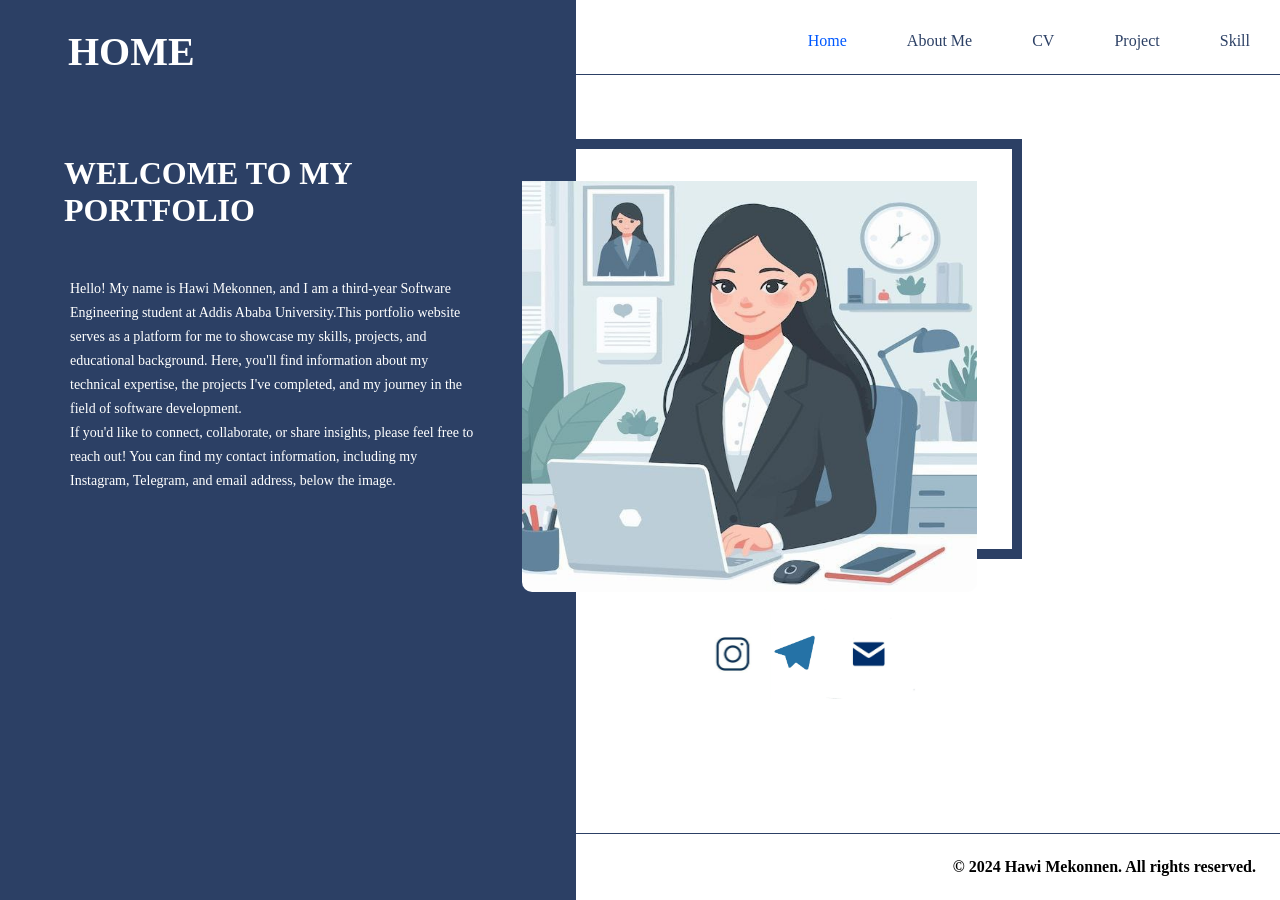
<file: index.html>
<!DOCTYPE html>
<html lang="en">
<head>
    <meta charset="UTF-8">
    <meta name="viewport" content="width=device-width, initial-scale=1.0">
    <title>Home Page</title>
    <link rel="stylesheet" href="src/css/index.css">
    <link rel="stylesheet" href="src/css/header-footer.css">
</head>
<body>

  <!-- Header section of the webpage containing the site title and navigation -->
  <header class="header">
    <h1 class="home">HOME</h1>
    <nav id="nav" class="nav-hidden">
      <ul class="sidebar">
        <li><a href="index.html" class="header-active">Home</a></li>
        <li><a href="src/html/about.html" class="header">About Me</a></li>
        <li><a href="src/html/cv.html" class="header">CV</a></li>
        <li><a href="src/html/project.html" class="header">Project</a></li>
        <li><a href="src/html/skill.html" class="header">Skill</a></li>
      </ul>

      <ul>
        <li class="hideOnMobile"><a href="index.html" class="header-active">Home</a></li>
        <li class="hideOnMobile"><a href="src/html/about.html" class="header">About Me</a></li>
        <li class="hideOnMobile"><a href="src/html/cv.html" class="header">CV</a></li>
        <li class="hideOnMobile"><a href="src/html/project.html" class="header">Project</a></li>
        <li class="hideOnMobile"><a href="src/html/skill.html" class="header">Skill</a></li>
        <li class="burger" onclick="showSidebar()"> &#9776;</li>
      </ul>
            
    </nav>
  </header>

  <!-- Main content area of the homepage -->
  <div class="article-image">
     <article>
        <h2 class="text-welcome">WELCOME TO MY PORTFOLIO</h2>
        <p class="article">
        Hello! My name is Hawi Mekonnen, and I am a third-year Software Engineering student at Addis Ababa University.This portfolio website serves as a platform for me to showcase my skills, projects, and educational background. Here, you'll find information about my  technical expertise, the projects I've completed, and my journey in the field of software development. <br>If you'd like to connect, collaborate, or share insights, please feel free to reach out! You can find my contact information, including my Instagram, Telegram, and email address, below the image.
        </p>
      </article>
      <aside>
        <div class="bordered-image">
          <img src="src/images/home-page.jpg" alt="image"><a href="https://www.instagram.com/"></a>
        </div>
        <div class="logo-container">
          <div class="logo-instagram">
            <a href="https://www.instagram.com/">
              <img src="src/images/instagram-icon.jpg" alt="instagram-icon">
            </a>
          </div>

          <div class="logo-telegram">
            <a href="https://web.telegram.org/">
              <img src="src/images/telegram-icon.jpg" alt="telegram-icon">
            </a>
          </div>

          <div class="logo-email">
            <a href="https://mail.google.com/">
              <img src="src/images/email-icon.jpg" alt="email-icon">
            </a>
          </div>
          
        </div>
      </aside>
  </div>

  <!-- Footer section with copyright information -->
  <footer>
    <p>&copy; 2024 Hawi Mekonnen. All rights reserved.</p>
  </footer>
  <!-- JavaScript file for burger menu functionality -->
  <script src="src/js/burger.js"></script>
</body>
</html>
</file>
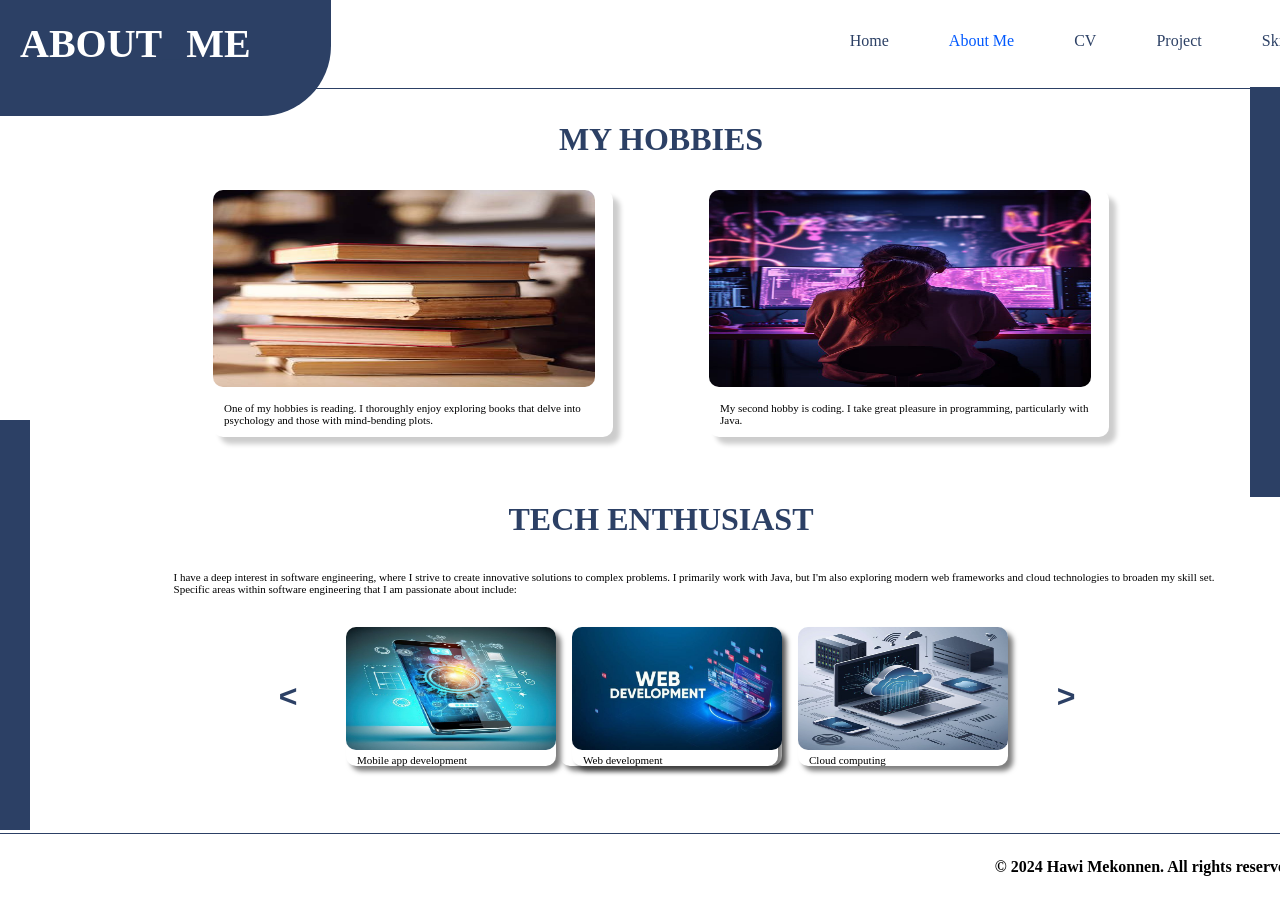
<file: src/html/about.html>
<!DOCTYPE html>
<html lang="en">
<head>
    <meta charset="UTF-8">
    <meta name="viewport" content="width=device-width, initial-scale=1.0">
    <title>About Me</title>
    <link rel="stylesheet" href="../css/about.css">
    <link rel="stylesheet" href="../css/header-footer.css">
</head>
<body>
  <!-- Header section of the webpage containing the title and navigation -->

  <header class="header">
    <h1 class="about">ABOUT<samp>_</samp>ME</h1>
    <nav id="nav" class="nav-hidden">
      <ul class="sidebar">
        <li><a href="/index.html" class="header">Home</a></li>
        <li><a href="./about.html" class="header-active">About Me</a></li>
        <li><a href="./cv.html" class="header">CV</a></li>
        <li><a href="./project.html" class="header">Project</a></li>
        <li><a href="./skill.html" class="header">Skill</a></li>
      </ul>

      <ul>
        <li class="hideOnMobile"><a href="/index.html" class="header">Home</a></li>
        <li class="hideOnMobile"><a href="./about.html" class="header-active">About Me</a></li>
        <li class="hideOnMobile"><a href="./cv.html" class="header">CV</a></li>
        <li class="hideOnMobile"><a href="./project.html" class="header">Project</a></li>
        <li class="hideOnMobile"><a href="./skill.html" class="header">Skill</a></li>
        <li class="burger" onclick="showSidebar()"> &#9776;</li>
      </ul>
            
    </nav>
  </header>

  <div class="middle">

    <div>
      <div class="right-rectangle"></div>
      
      <h2>MY HOBBIES</h2>
      <div class="hobbies">
        <div>
          <img src="../images/book.jpg" alt="Book picture">
          <p>
            One of my hobbies is reading.
            I thoroughly enjoy exploring books that delve
            into psychology and those with mind-bending plots.
          </p>
        </div>
        <div>
          <img src="../images/java-hobbie.jpg" alt="java code">
          <p>
            My second hobby is coding.
            I take great pleasure in programming,
            particularly with Java.
          </p>
        </div>
      </div>
   </div>

    <section>
      <h2>TECH ENTHUSIAST</h2>
      <p class="tech">I have a deep interest in software engineering,
        where I strive to create innovative solutions to complex problems.
        I primarily work with Java, but I'm also
        exploring modern web frameworks and cloud
        technologies to broaden my skill set.
        <br>Specific areas within software engineering that I am passionate about include:
      </p>
      <div class="tech">
        <button id="prev" onclick="PerviousButton()">&lt;</button>
        <div class="image-group">
            <div class="image-item pervious">
                <img src="../images/mobile-app.jpg" alt="Mobile app development">
                <p>Mobile app development</p>
            </div>
            <div class="image-item pervious">
                <img src="../images/web-dev.jpg" alt="Web development">
                <p>Web development</p>
            </div>
            <div class="image-item next">
                <img src="../images/cloud-computing.jpg" alt="Cloud computing">
                <p>Cloud computing</p>
            </div>
            <div class="image-item next">
                <img src="../images/system-arch.jpg" alt="Systems architecture">
                <p>Systems architecture</p>
            </div>
            <div class="image-item next">
                <img src="../images/DevOps.jpg" alt="DevOps practices">
                <p>DevOps practices</p>
            </div>
            <div class="image-item next">
                <img src="../images/AI.jpg" alt="Machine learning and AI">
                <p>Machine learning and AI</p>
            </div>   
        </div>
        <button id="next" onclick="NextButton()">&gt;</button>
        
     </div>
    </section>
    <div class="left-rectangle"></div>
  </div>

  <footer>
    <p>&copy; 2024 Hawi Mekonnen. All rights reserved.</p>
  </footer>
  <script src="../js/about.js"></script>
  <script src="../js/burger.js"></script>
</body>
</html>
</file>
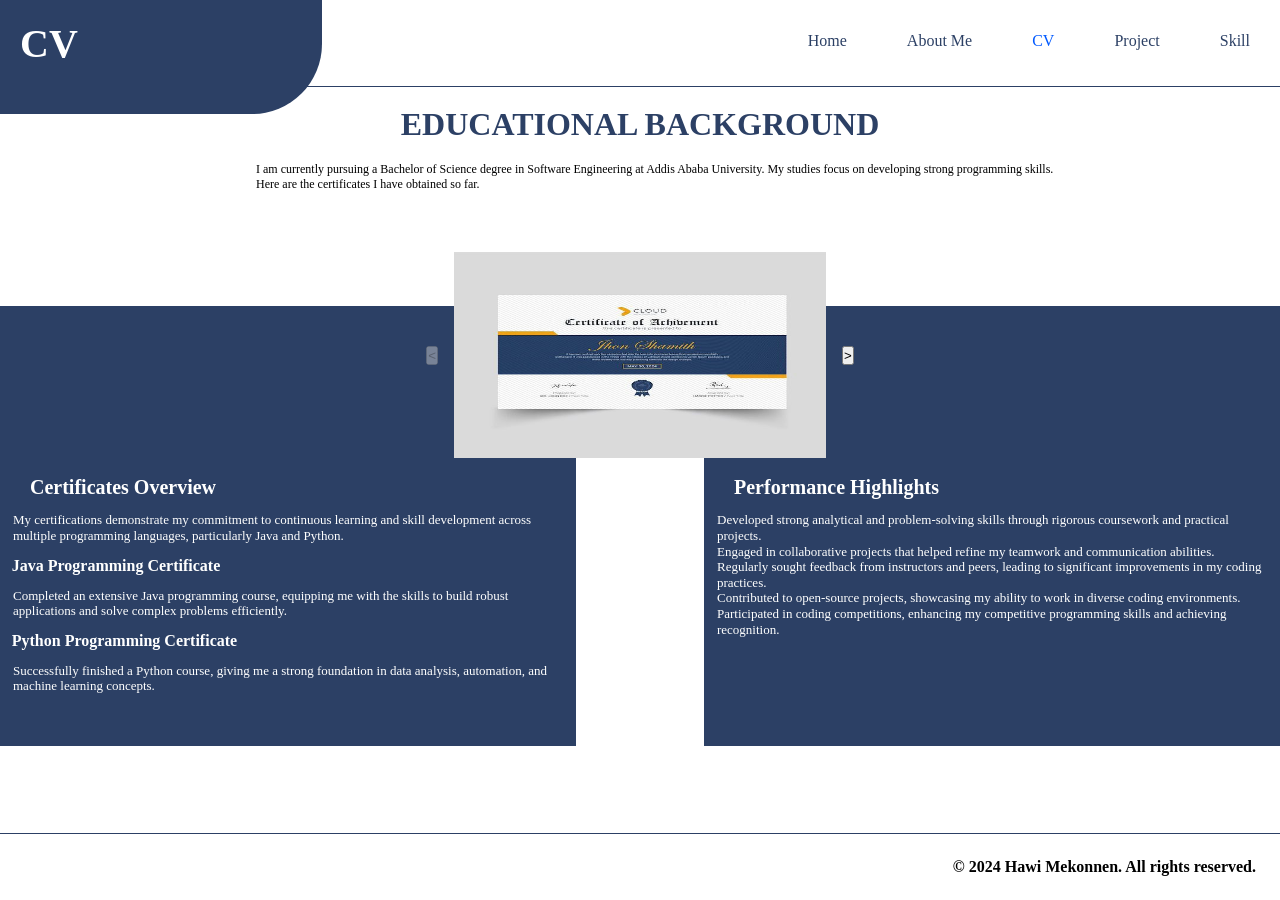
<file: src/html/cv.html>
<!DOCTYPE html>
<html lang="en">
<head>
    <meta charset="UTF-8">
    <meta name="viewport" content="width=device-width, initial-scale=1.0">
    <title>CV</title>
    <link rel="stylesheet" href="../css/cv.css">
    <link rel="stylesheet" href="../css/header-footer.css">
</head>
<body>
    <header class="header">
        <h1 class="cv">CV</h1>
        <nav id="nav" class="nav-hidden">
          <ul class="sidebar">
            <li><a href="/index.html" class="header">Home</a></li>
            <li><a href="./about.html" class="header">About Me</a></li>
            <li><a href="./cv.html" class="header-active">CV</a></li>
            <li><a href="./project.html" class="header">Project</a></li>
            <li><a href="./skill.html" class="header">Skill</a></li>
          </ul>
    
          <ul>
            <li class="hideOnMobile"><a href="/index.html" class="header">Home</a></li>
            <li class="hideOnMobile"><a href="./about.html" class="header">About Me</a></li>
            <li class="hideOnMobile"><a href="./cv.html" class="header-active">CV</a></li>
            <li class="hideOnMobile"><a href="./project.html" class="header">Project</a></li>
            <li class="hideOnMobile"><a href="./skill.html" class="header">Skill</a></li>
            <li class="burger" onclick="showSidebar()"> &#9776;</li>
          </ul>
                
        </nav>
      </header>
  <div class="middle">
    <section>
        <h2>EDUCATIONAL BACKGROUND</h2>
        <p>
            I am currently pursuing a Bachelor of Science
            degree in Software Engineering at Addis Ababa University.
            My studies focus on developing strong programming skills.
        </p>
        <p>
            Here are the certificates I have obtained so far.
        </p>
        <div class="image">
            <button id="prev">&lt;</button>
            <img id="certificateImage" src="../images/result-3.jpg" alt="">
            <button id="next">&gt;</button>
        </div>
    </section>
    <div class="aside">
      <aside>
          <h3>Certificates Overview</h3>
          <p>My certifications demonstrate my commitment to continuous learning and skill development across multiple programming languages, particularly Java and Python.</p>
          <h4>Java Programming Certificate</h4>
          <p>Completed an extensive Java programming course, equipping me with the skills to build robust applications and solve complex problems efficiently.</p>
          <h4>Python Programming Certificate</h4>
          <p>Successfully finished a Python course, giving me a strong foundation in data analysis, automation, and machine learning concepts.</p>
      </aside>

      <aside>
          <h3>Performance Highlights</h3>
          <ul>
              <li>Developed strong analytical and problem-solving skills through rigorous coursework and practical projects.</li>
              <li>Engaged in collaborative projects that helped refine my teamwork and communication abilities.</li>
              <li>Regularly sought feedback from instructors and peers, leading to significant improvements in my coding practices.</li>
              <li>Contributed to open-source projects, showcasing my ability to work in diverse coding environments.</li>
              <li>Participated in coding competitions, enhancing my competitive programming skills and achieving recognition.</li>
          </ul>
      </aside>
    </div>
  </div>

  <footer>
    <p>&copy; 2024 Hawi Mekonnen. All rights reserved.</p>
  </footer>
  <script src="../js/cv.js"></script>
  <script src="../js/burger.js"></script>
</body>
</html>
</file>
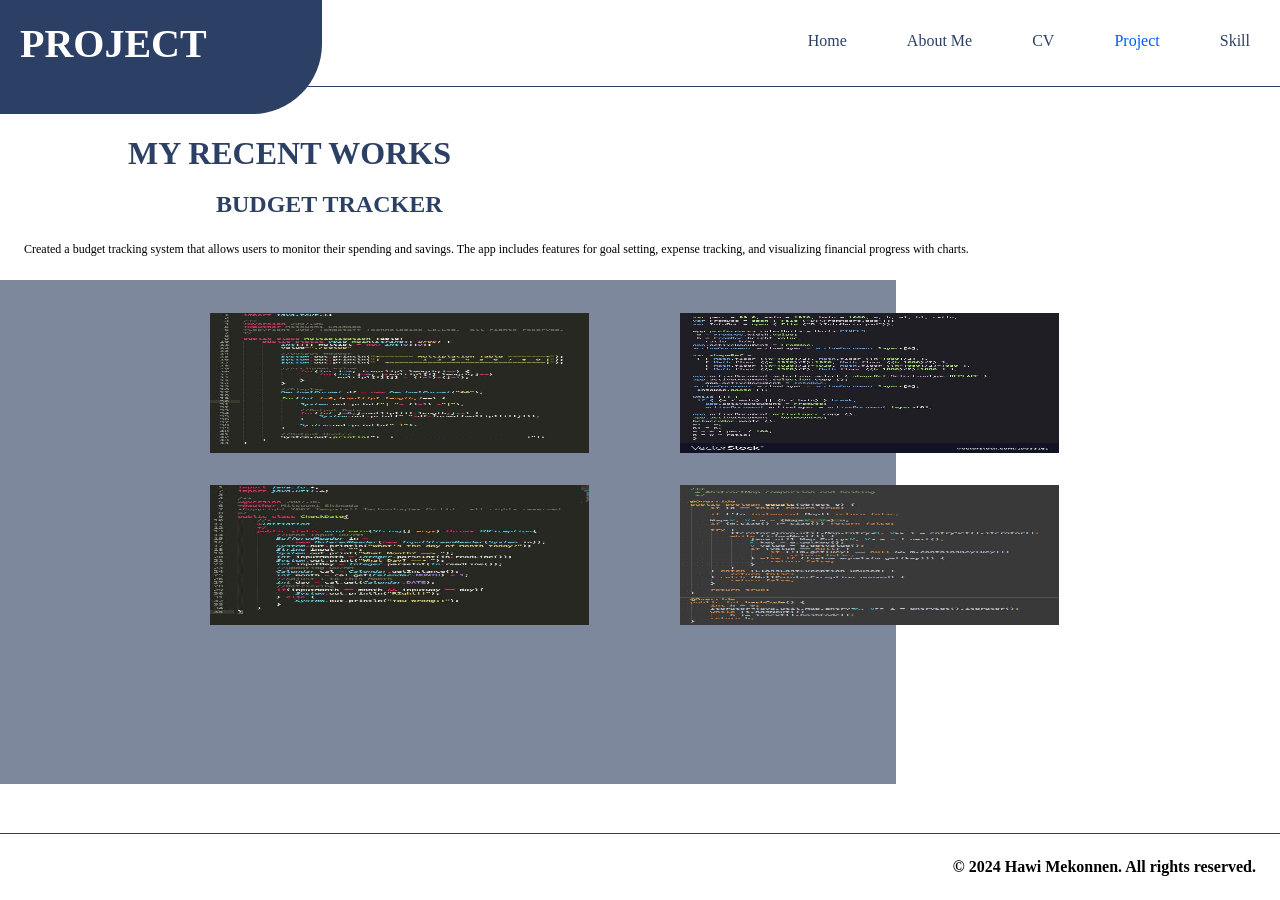
<file: src/html/project.html>
<!DOCTYPE html>
<html lang="en">
<head>
    <meta charset="UTF-8">
    <meta name="viewport" content="width=device-width, initial-scale=1.0">
    <title>Project</title>
    <link rel="stylesheet" href="../css/project.css">
    <link rel="stylesheet" href="../css/header-footer.css">
    
</head>
<body>
  <header class="header">
    <h1 class="project">PROJECT</h1>
    <nav id="nav" class="nav-hidden">
      <ul class="sidebar">
        <li><a href="/index.html" class="header">Home</a></li>
        <li><a href="./about.html" class="header">About Me</a></li>
        <li><a href="./cv.html" class="header">CV</a></li>
        <li><a href="./project.html" class="header-active">Project</a></li>
        <li><a href="./skill.html" class="header">Skill</a></li>
      </ul>

      <ul>
        <li class="hideOnMobile"><a href="/index.html" class="header">Home</a></li>
        <li class="hideOnMobile"><a href="./about.html" class="header">About Me</a></li>
        <li class="hideOnMobile"><a href="./cv.html" class="header">CV</a></li>
        <li class="hideOnMobile"><a href="./project.html" class="header-active">Project</a></li>
        <li class="hideOnMobile"><a href="./skill.html" class="header">Skill</a></li>
        <li class="burger" onclick="showSidebar()"> &#9776;</li>
      </ul>
            
    </nav>
  </header>

  <div class="middle">
    <div class="colored-background"></div>

    <h2>MY RECENT WORKS</h2>
    <article>
      <h3>BUDGET TRACKER</h3>
      <p>
        Created a budget tracking system that allows users to monitor their spending and savings. The 
        app includes features for goal setting, expense tracking, and visualizing financial progress with charts.
      </p>
    </article>
    <div class="project-img">
      <img src="../images/code-1.jpg" alt="">
      <img src="../images/code-2.jpg" alt="">
      <img src="../images/code-3.jpg" alt="">
      <img src="../images/code-4.jpg" alt="">
    </div>
    
  </div>

  <footer>
    <p>&copy; 2024 Hawi Mekonnen. All rights reserved.</p>
  </footer>
  <script src="../js/burger.js"></script>
</body>
</html>
</file>
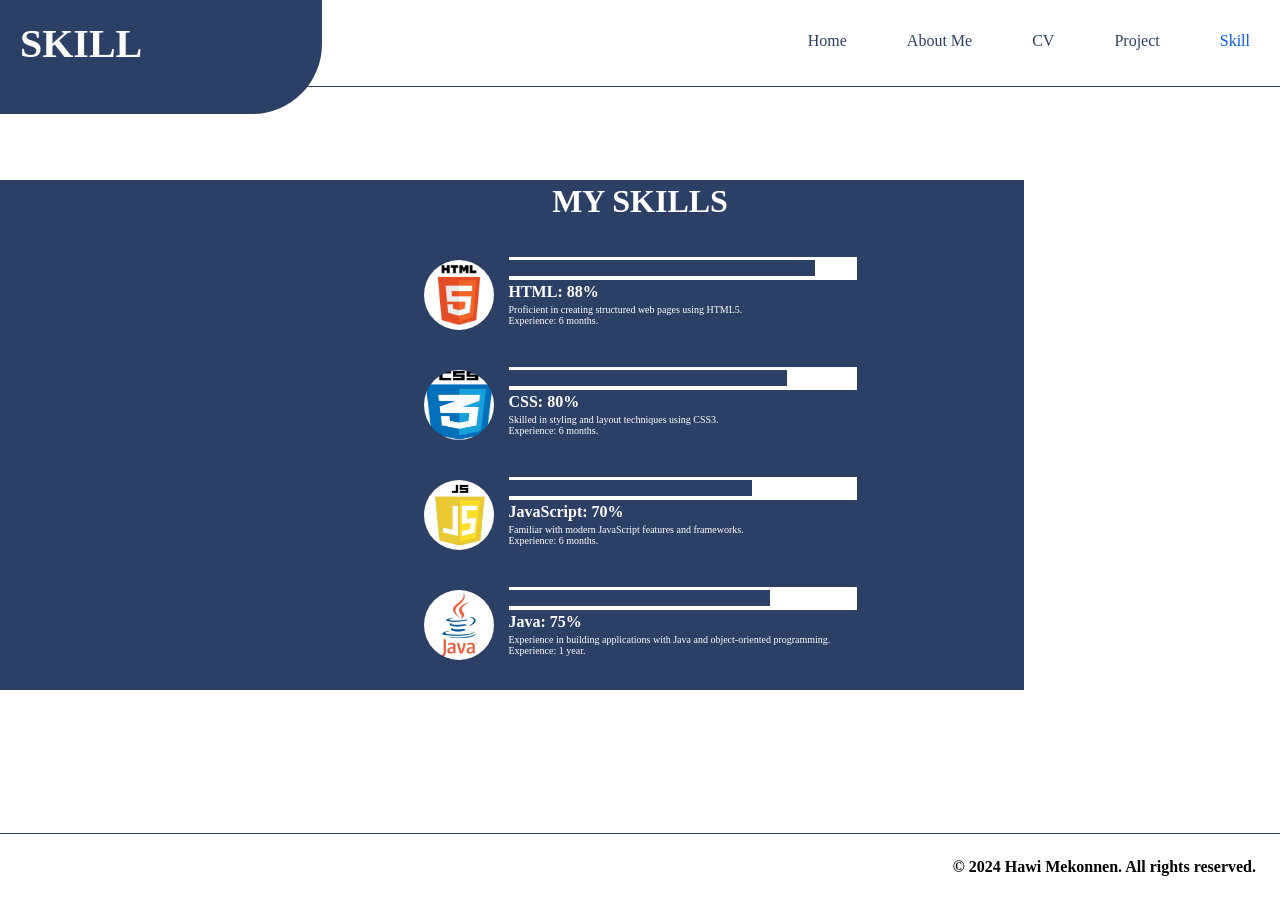
<file: src/html/skill.html>
<!DOCTYPE html>
<html lang="en">
<head>
    <meta charset="UTF-8">
    <meta name="viewport" content="width=device-width, initial-scale=1.0">
    <title>Skill</title>
    <link rel="stylesheet" href="../css/skill.css">
    <link rel="stylesheet" href="../css/header-footer.css">
</head>
<body>
  <header class="header">
    <h1 class="skill">SKILL</h1>
    <nav id="nav" class="nav-hidden">
      <ul class="sidebar">
        <li><a href="/index.html" class="header">Home</a></li>
        <li><a href="./about.html" class="header">About Me</a></li>
        <li><a href="./cv.html" class="header">CV</a></li>
        <li><a href="./project.html" class="header">Project</a></li>
        <li><a href="./skill.html" class="header-active">Skill</a></li>
      </ul>

      <ul>
        <li class="hideOnMobile"><a href="/index.html" class="header">Home</a></li>
        <li class="hideOnMobile"><a href="./about.html" class="header">About Me</a></li>
        <li class="hideOnMobile"><a href="./cv.html" class="header">CV</a></li>
        <li class="hideOnMobile"><a href="./project.html" class="header">Project</a></li>
        <li class="hideOnMobile"><a href="./skill.html" class="header-active">Skill</a></li>
        <li class="burger" onclick="showSidebar()"> &#9776;</li>
      </ul>
            
    </nav>
  </header>

  <div class="middle">
    <div class="colored-section"></div> 
    <h2>MY SKILLS</h2>
    <div class="my-skills">
      <div class="img-info">
          <img src="../images/HTML.jpg" alt="HTML logo">
          <div class="skill-info">
            <div class="progress">
              <div class="progress-bar" style="width: 88%;"></div>
            </div>
            <p> <strong> HTML: 88%</strong></p>
            <p>Proficient in creating structured web pages using HTML5.<br>Experience: 6 months.</p>
          </div>
      </div>

      <div class="img-info">
          <img src="../images/CSS.jpg" alt="CSS logo">
          <div class="skill-info">
            <div class="progress">
              <div class="progress-bar" style="width: 80%;"></div>
            </div>
            <p> <strong> CSS: 80%</strong></p>
            <p>Skilled in styling and layout techniques using CSS3.<br>Experience: 6 months.</p>
          </div>
      </div>

      <div class="img-info">
          <img src="../images/java-script.jpg" alt="JavaScript logo">
          <div class="skill-info">
            <div class="progress">
              <div class="progress-bar" style="width: 70%;"></div>
            </div>
            <p> <strong>JavaScript: 70%</strong></p>
            <p>Familiar with modern JavaScript features and frameworks.<br>Experience: 6 months.</p>
          </div>
      </div>

      <div class="img-info">
          <img src="../images/java.jpg" alt="Java logo">
          <div class="skill-info">
            <div class="progress">
              <div class="progress-bar" style="width: 75%;"></div>
            </div>
            <p> <strong>Java: 75%</strong></p>
            <p>Experience in building applications with Java and object-oriented programming.<br>Experience: 1 year.</p>
          </div>
      </div>
    </div>
  </div>

  <footer>
    <p>&copy; 2024 Hawi Mekonnen. All rights reserved.</p>
  </footer>
  <script src="../js/burger.js"></script>
</body>
</html>
</file>
<file: src/css/index.css>
@media (min-width: 1025px) {
    *{
      margin: 0;
      padding: 0;
    }
    
    body {
      margin: 0;
      min-height: 100vh;
      background: linear-gradient(to right, #2C4065 45%, white 40%);
    }
  
    .burger{
      display: none;
    }
    
    .home {
      font-size: 40px;
      margin-left: 1.7em;
      margin-top: .7em;
    }
  
    article, .home {
      width: 40%;
      color: white;
    }
    .article-image {
      display: flex;
      flex-direction: row;
    }
    article {
      height: 550px;
    }
    .text-welcome {
      width: 70%;
      font-size: 32px;
      margin-top: 2.5em;
      margin-bottom: 1.5em;
      margin-left: 2em;
    }
    .article {
      font-size: 14px;
      margin-left: 5em;
      line-height: 1.5rem;
      width: 80%;
    }
    .bordered-image {
      border: 10px solid #2C4065;
      margin-top: 4em;
      height: 400px;
      width: 490px;
    }
    .bordered-image img {
      width: 455px;
      height: 411px;
      border-radius: 10px;
      padding-top: 2em;
    }
    .logo-container{
      display: flex;
      flex-direction: row;
      margin-left: 35%;
      margin-top: 50px;
     
    }
    .logo-instagram img{
      width: 80px;
    }
    .logo-telegram img{
      width: 50px;
      margin-top: 17px;
    }
    .logo-email img{
      width: 100px;
    }
  
  }
  @media screen and (max-width: 480px){
    body {
      margin: 0;
      min-height: 100vh;
      background: linear-gradient(#2C4065 60%, white 40%);
      background-size: cover; 
    }
    .article-image {
      flex-direction: column;
    }
    .home {
      font-size: 40px;
      color: white;
      margin-left:35vw;
      margin-bottom: 15px;
    }
  
    article {
      width:92%;
      margin: 5%;
    }
    .text-welcome {
      font-size: 24px; 
      margin-left: 5%;
      margin-top: 15%;
      color: white;
    }
    .article {
      font-size: 10px; 
      margin: 1em;
      line-height: 1.5rem;
      color: white;
    }
    .bordered-image {
      border: 7px solid #2C4065;
      height: 28vh;
      width: 65vw;
      margin-left: 15%;
    }
    .bordered-image img {
      width: 70vw; 
      height: 33vh; 
      border-radius: 10px;
      margin-left: 8%;
    }
    .logo-container{
      display: flex;
      flex-direction: row;
      margin-left: 25%;
      margin-top: 25px;
     
    }
    .logo-instagram img{
      width: 60px;
    }
    .logo-telegram img{
      width: 33px;
      margin-top: 17px;
    }
    .logo-email img{
      width: 75px;
    }
  }
  
  @media screen and (min-width:481px) and (max-width: 932px) and (orientation:  Landscape) { 
    body {
      background: linear-gradient(to right, #2C4065 45%, white 40%);
      background-size: cover; 
      background-attachment: fixed;
    }
  
    .article-image {
      display: flex;
      flex-direction: row;
    }
    .home {
      font-size: 32px;
      margin-left: .625em;
      margin-top: 0.5em;
    }
    article, .home {
      width: 40%;
      color: white;
    }
    .burger{
    display: none;
    }
  
    .text-welcome {
      font-size: 20px;
      margin-top: 2em;
      margin-bottom: 1.5em;
      margin-left: 1em;
    }
    .article {
      font-size: 10px;
      margin-left: 2em;
      line-height: 1rem;
      width: 80%;
    }
    .bordered-image {
      border: 7px solid #2C4065;
      margin-top: 2em;
      height: 50vh;
      width: 25.5vw;
    }
    .bordered-image img {
    width: 23vw;
    height: 53vh;
    border-radius: 10px;
    padding-top: 1em;
    }
    .logo-container{
      display: flex;
      flex-direction: row;
      margin-left: 20%;
      margin-top: 20px;
     
    }
    .logo-instagram img{
      width: 60px;
    }
    .logo-telegram img{
      width: 33px;
      margin-top: 15px;
    }
    .logo-email img{
      width: 75px;
    }
  }
  @media screen and (min-width: 481px) and (max-width: 1024px) and (orientation:  portrait) { 
    *{
      margin: 0;
      padding: 0;
    }
    
    body {
      margin: 0;
      min-height: 100vh;
      background: linear-gradient(to right, #2C4065 45%, white 40%);
      background-size: cover; 
      background-attachment: fixed;
    }
    .article-image {
      display: flex;
      flex-direction: row;
    }
    .burger{
      display: none;
    }
    .home {
      font-size: 40px;
      margin-left: .7em;
      margin-top: 0.5em;
    }
    article, .home {
      width: 40%;
      color: white;
    }
    .text-welcome {
      width: 60%;
      font-size: 32px;
      margin-top: 3em;
      margin-bottom: 1.5em;
      margin-left: .875em;
    }
    .article {
      font-size: 13px;
      margin-left: 2.3em;
      line-height: 1.5rem;
      width: 80%;
    }
    .bordered-image {
      border: 10px solid #2C4065;
      margin-top: 4em;
      height: 518px;
      width: 385px;
    }
    .bordered-image img {
      width: 353px;
      height: 518px;
      border-radius: 10px;
      padding-top: 2em;
    }
    .logo-container{
      display: flex;
      flex-direction: row;
      margin-left: 30%;
      margin-top: 50px;
     
    }
    .logo-instagram img{
      width: 80px;
    }
    .logo-telegram img{
      width: 50px;
      margin-top: 17px;
    }
    .logo-email img{
      width: 100px;
    }
    
  }
  @media screen and (min-width: 769px)  and (max-width: 1024px) and (orientation:  Landscape) { 
    *{
      margin: 0;
      padding: 0;
    }
    
    body {
      margin: 0;
      min-height: 100vh;
      background: linear-gradient(to right, #2C4065 45%, white 40%);
      background-size: cover; 
      background-attachment: fixed;
    }
    .article-image {
      display: flex;
      flex-direction: row;
    }
    .home {
      font-size: 40px;
      margin-left: .7em;
      margin-top: 0.5em;
    }
    article, .home {
      width: 40%;
      color: white;
    }
    .text-welcome {
      width: 70%;
      font-size: 32px;
      margin-top: 3em;
      margin-bottom: 1.5em;
      margin-left: .875em;
    }
    .article {
      font-size: 13px;
      margin-left: 2.2em;
      line-height: 1.5rem;
      width: 80%;
    }
    .bordered-image {
      border: 10px solid #2C4065;
      margin-top: 5em;
      height: 411px;
      width: 485px;
    }
    .bordered-image img {
      width: 455px;
      height: 411px;
      border-radius: 10px;
      padding-top: 3em;
    }
    .logo-container{
      display: flex;
      flex-direction: row;
      margin-left: 30%;
      margin-top: 50px;
     
    }
    .logo-instagram img{
      width: 80px;
    }
    .logo-telegram img{
      width: 50px;
      margin-top: 17px;
    }
    .logo-email img{
      width: 100px;
    }
  }
</file>
<file: src/css/header-footer.css>
*{
    margin: 0;
    padding: 0;
  }
  body{
    min-height: 100vh;
    display: grid;
    grid-template-rows: auto 1fr auto;
  }
  header.header{
    display: grid;
    grid-template-columns: 22% 78%;
  }
  
  nav ul{
    width: 100%;
    list-style: none;
    display: flex;
    justify-content: flex-end;
    align-items: center;
  }
  nav li{
    height: 50px;
  }
  nav a{
    height: 100%;
    padding: 0 30px;
    text-decoration: none;
    display: flex;
    align-items: center;
    color: #2C4065;
  }
  nav a.header-active[href="index.html"]{
    color:  #0059FF;
  }
  nav a.header-active[href="./about.html"]{
    color:  #0059FF;
  }
  nav a.header-active[href="./cv.html"]{
    color:  #0059FF;
  }
  nav a.header-active[href="./project.html"]{
    color:  #0059FF;
  }
  nav a.header-active[href="./skill.html"]{
    color:  #0059FF;
  }
  
  nav a:hover{
    background-color: #f0f0f0;
  }
  .sidebar{
    position: fixed;
    top: 0;
    right: 0;
    height: 100%;
    width: 250px;
    z-index: 999;
    background-color: rgba(255, 255, 255, 0.5);
    backdrop-filter: blur(10px);
    box-shadow: -10px 0 10px rgba(0, 0, 0, 0.1);
    display: none;
    flex-direction: column;
    align-items: flex-start;
    justify-content: flex-start;
  }
  .sidebar li{
    width: 100%;
  }
  .sidebar a{
    width: 100%;
    font-weight: bold;
  }
  .burger{
    display: none;
  }

  footer{
    text-align: end;
    margin-top: 4em;
    padding: 1.5em;
    border-top: 1px solid #2C4065;
  }
  footer p{
    font-size: 16px;
    font-weight: bold;
  }

@media (min-width: 1025px) {
  nav{
    margin-top: 1em;
    margin-left: 1em;
    border-bottom: 1px solid #2C4065;
  }
}

@media screen and (max-width: 480px){
  body{
    min-height: 100vh;
    display: grid;
    grid-template-rows: auto 1fr auto;
  }
  nav{
    margin-top: 1em;
    margin-left: 1em;
    border-bottom: 1px solid #2C4065;
  }
  .sidebar{
    width: 100%;
  }
  .hideOnMobile{
    display: none;
  }
  .burger{
    display: block;
    margin-right: 115%;
    margin-top: -15px;
    color: white;
    font-size: 36px;
  }
  header{
    border-bottom: 1px solid white;
    background-color: #2C4065;
  }
  footer{
    text-align: center;
    font-size: 11px;
    margin-top: 4em;
    font-weight: bold;
    padding: 1.5em;
    border-top: 1px solid #2C4065;
  }
}

@media screen and (max-width: 932px) and (orientation:  Landscape) {
  nav{
    margin-left: 1em;
    border-bottom: 1px solid #2C4065;
  }
  nav ul{
    width: 100%;
    list-style: none;
    display: flex;
    justify-content: flex-end;
    align-items: center;
  }
  nav a{
    height: 100%;
    padding: 0 2vw;
    text-decoration: none;
    display: flex;
    align-items: center;
    color: #2C4065;
  }
 
}
@media screen and (min-width: 481px) and (max-width: 1024px) and (orientation:  portrait) {
  nav a{
    height: 100%;
    padding: 0 2vw;
    text-decoration: none;
    display: flex;
    align-items: center;
    color: #2C4065;
  }
  nav{
    margin-top: 1em;
    margin-left: 1em;
    border-bottom: 1px solid #2C4065;
  }
}
@media screen and (min-width: 769px)  and (max-width: 1024px) and (orientation:  Landscape){
  nav a{
    height: 100%;
    padding: 0 2vw;
    text-decoration: none;
    display: flex;
    align-items: center;
    color: #2C4065;
  }
  nav{
    margin-top: 1em;
    margin-left: 1em;
    border-bottom: 1px solid #2C4065;
  }
}
</file>
<file: src/css/about.css>
@media (min-width: 1025px) {
    body, *{
      padding: 0px;
      margin: 0px;
    }

    p{
      font-size: 11px;
    }
    .about{
      width: 100%;
      height: 85%;
      font-size: 40px;
      padding: .5em;
      color: white;
      background-color: #2C4065;
      border-bottom-right-radius: 70px ;
    }
    samp{
      color: #2C4065;
    }
    h2{
      margin-top: 1em;
      text-align: center;
      font-size: 32px;
      color: #2C4065;
    }
    .hobbies{
      display: flex;
      flex-direction: row;
      justify-content: center;
    }
    .hobbies img{
      width: 382px;
      height: 197px;
      border-radius: 10px;
      background-size: contain;
  
    }
    .hobbies div {
      width: 400px;
      box-shadow: 7px 7px 5px rgba(0, 0, 0,0.2);
      border-radius: 10px;
      margin: 2em 3em;
    }
    .hobbies P{
      width: 382px;
      font-size: 11px;
      margin: 1em 0px;
      padding-left: 1em;
    }
   
    .tech{
      display: flex;
      flex-direction: row;
      justify-content: center;
      align-items: center;
      margin-top: 2em;
    }
    .image-group{
      display: flex;
      flex-direction: row;
      justify-content: center;
    }
    
    .next {
      display: none;
    }
    .pervious{
      display: block;
    }
  
    .tech img {
      width: 210px;
      height: 123px;
      border-radius: 10px;
    }
  
    button {
      height: 2em;
      width: 3em;
      margin: 1.1em;
      margin-left: 7.5em;
      margin-right: 6.5em;
      font-size: 32px;
      font-weight:bolder ;
      border: none;
      background-color: white;
      color: #2C4065 ;
    }
    .tech div{
      width: 218px;
      box-shadow: 5px 5px 5px rgba(0, 0, 0,0.5);
      margin-left: 1em;
      border-radius: 10px;
    }
    p.tech{
      font-size: 11px;
      margin-left: 6em;
      padding-top: 1em;
    }
    .tech div p{
      margin-left: 1em;
    }
    .left-rectangle, .right-rectangle {
      width: 30px;
      height: 410px;
      background-color: #2C4065;
      position: absolute;
    }
  
    .left-rectangle {
      left: 0; 
      top: 420px;
    }
  
    .right-rectangle {
      right: 0; 
      top: 86.5px;
  
    }
  }
@media screen and (max-width: 480px) {
    body, * {
      padding: 0px;
      margin: 0px;
    }
    p{
      font-size: 10px;
    }
    .about{
      width: 100%;
      font-size: 40px;
      margin-left:22vw;
      margin-bottom: 15px;
      color: white;
    }
    samp{
      color: #2C4065;
    }
  
    h2{
      margin-top: .7em;
      text-align: center;
      font-size: 20px;
      color: #2C4065;
    }
    .image-group{
      display: flex;
      flex-direction: row;
      justify-content: center;
    }
    .next {
      display: none; 
    }
    .pervious {
      display: block;
  
     
    }
  
    .hobbies{
      display: flex;
      flex-direction: row;
      justify-content: center;
    }
    .hobbies img{
      width: 133px;
      height: 120px;
      border-radius: 10px;
      background-size: contain;
      
  
    }
    .hobbies div {
      width: 113x;
      box-shadow: 7px 7px 10px rgba(0, 0, 0,0.5);
      border-radius: 10px;
      margin: 2em .5em;
    }
    .hobbies P{
      width: 110px;
      font-size: 10px;
      margin: 1em 0px;
      padding-left: 1em;
    }
  
    div.tech{
      display: grid;
      grid-template-columns: 1fr 1fr 1fr;
      margin-top: 1.5em;
  
    }
    .image-group{
      display: flex;
      flex-direction: row;
      margin-left: .1em;
    }
    .image-item img {
      width: 104px;
      height: 68px;
      border-radius: 10px;
    }
  
    button {
      height: 1em;
      width: 2em;
      font-size: 24px;
      margin-left: .2em;
      margin-top: 1.5em;
      font-weight:bolder ;
      border: none;
      background-color: white;
      color: #2C4065 ;
    }
    
    .image-item{
      width: 100px;
      height: 110px;
      box-shadow: 5px 5px 5px rgba(0, 0, 0,0.5);
      margin-left:1em;
      border-radius: 10px;
    }
    p.tech{
      font-size: 10px;
      margin: 2em;
      padding-top: .5em;
    }
    .tech div p{
      margin: .4em;
    }
    
  }  
@media screen and (min-width:481px) and (max-width: 932px) and (orientation:  Landscape) { 
    body, *{
      padding: 0px;
      margin: 0px;
    } 
    body{
      min-height: 100vh;
      position: relative;
    }
  
    p{
      font-size: 11px;
    }
    .about{
      width: 100%;
      height: 90%;
      font-size: 36px;
      padding: .2em 2em .2em .3em;
      color: white;
      background-color: #2C4065;
      border-bottom-right-radius: 40px ;
    }
    samp{
      color: #2C4065;
    }
    .middle{
      display: flex;
      flex-direction: row;
    }
    h2{
      margin-top: 1.5em;
      text-align: center;
      font-size: 20px;
      color: #2C4065;
    }
    .hobbies{
      display: flex;
      flex-direction: row;
      justify-content: center;
    }
    .hobbies img{
      width: 120px;
      height: 88px;
      border-radius: 10px;
      background-size: contain;
      
  
    }
    .hobbies div {
      width: 130px;
      height: 180px;
      box-shadow: 7px 7px 10px rgba(0, 0, 0,0.5);
      border-radius: 10px;
      margin: 1em .5em;
    }
    .hobbies P{
      width: 120px;
      font-size: 10px;
      margin: 1em 0px;
      padding-left: 1em;
    }
  
    div.tech{
      display: grid;
      grid-template-columns: 1fr 1fr 1fr;
      margin-top: 1.5em;
  
    }
    .image-group{
      display: flex;
      flex-direction: row;
      margin-left: .1em;
    }
    .image-item img {
      width: 104px;
      height: 68px;
      border-radius: 10px;
    }
  
    button {
      height: 1em;
      width: 2em;
      font-size: 24px;
      margin-left: .7em;
      margin-top: 1.5em;
      font-weight:bolder ;
      border: none;
      background-color: white;
      color: #2C4065 ;
    }
    
    .image-item{
      width: 100px;
      height: 110px;
      box-shadow: 5px 5px 5px rgba(0, 0, 0,0.5);
      margin-left:1em;
      border-radius: 10px;
    }
    p.tech{
      font-size: 10px;
      margin: 2em;
      padding-top: .5em;
    }
    .tech div p{
      margin: .4em;
    }
   
   
  }
@media screen and (min-width: 481px) and (max-width: 1024px) and (orientation:  portrait) {
    body, *{
      padding: 0px;
      margin: 0px;
    }
    body{
      min-height: 100vh;
      position: relative;
    }
    p{
      font-size: 11px;
    }
    .about{
      width: 100%;
      height: 85%;
      font-size: 40px;
      padding: .3em 1.8em .3em .4em;
      color: white;
      background-color: #2C4065;
      border-bottom-right-radius: 40px ;
    }
    samp{
      color: #2C4065;
    }
    h2{
      margin-top: .7em;
      text-align: center;
      font-size: 32px;
      color: #2C4065;
    }
    .hobbies{
      display: flex;
      flex-direction: row;
      justify-content: center;
    }
    .hobbies img{
      width: 292px;
      height: 177px;
      border-radius: 10px;
      background-size: contain;
  
    }
    .hobbies div {
      width: 300px;
      box-shadow: 7px 7px 10px rgba(0, 0, 0,0.5);
      border-radius: 10px;
      margin: 2em 2em;
    }
    .hobbies P{
      width: 290px;
      font-size: 11px;
      margin: 1em 0px;
      padding-left: 1em;
    }
   
    .tech{
      display: flex;
      flex-direction: row;
      justify-content: center;
      align-items: center;
      margin-top: 2em;
    }
    .image-group{
      display: flex;
      flex-direction: row;
      justify-content: center;
    }
    
    .next {
      display: none;
    }
    .pervious{
      display: block;
    }
  
    .tech img {
      width: 155px;
      height: 123px;
      border-radius: 10px;
    }
  
    button {
      height: 2em;
      width: 3em;
      margin: 1.1em;
      margin-left: .2em;
      margin-right: .1em;
      font-size: 32px;
      font-weight:bolder ;
      border: none;
      background-color: white;
      color: #2C4065 ;
    }
    .image-item{
      width: 160px;
      height: 160px;
      box-shadow: 5px 5px 5px rgba(0, 0, 0,0.5);
      margin-left: 1em;
      border-radius: 10px;
    }
    p.tech{
      font-size: 11px;
      margin: 1em 3em;
   
    }
    .tech div p{
      margin-left: 1em;
    }
   
  }
@media screen and (min-width: 769px)  and (max-width: 1024px) and (orientation:  Landscape){
    body, *{
      padding: 0px;
      margin: 0px;
    }
    body{
      min-height: 100vh;
      position: relative;
    }
    p{
      font-size: 11px;
    }
    .about{
      width: 100%;
      height: 85%;
      font-size: 40px;
      padding: .3em 1.8em .3em .4em;
      color: white;
      background-color: #2C4065;
      border-bottom-right-radius: 40px ;
    }
    samp{
      color: #2C4065;
    }
    h2{
      margin-top: .7em;
      text-align: center;
      font-size: 32px;
      color: #2C4065;
    }
    .hobbies{
      display: flex;
      flex-direction: row;
      justify-content: center;
    }
    .hobbies img{
      width: 292px;
      height: 177px;
      border-radius: 10px;
      background-size: contain;
  
    }
    .hobbies div {
      width: 300px;
      box-shadow: 7px 7px 10px rgba(0, 0, 0,0.5);
      border-radius: 10px;
      margin: 2em 2em;
    }
    .hobbies P{
      width: 290px;
      font-size: 11px;
      margin: 1em 0px;
      padding-left: 1em;
    }
   
    .tech{
      display: flex;
      flex-direction: row;
      justify-content: center;
      align-items: center;
      margin-top: 2em;
    }
    .image-group{
      display: flex;
      flex-direction: row;
      justify-content: center;
    }
    
    .next {
      display: none;
    }
    .pervious{
      display: block;
    }
  
    .tech img {
      width: 155px;
      height: 123px;
      border-radius: 10px;
    }
  
    button {
      height: 2em;
      width: 3em;
      margin: 1.1em;
      margin-left: .2em;
      margin-right: .1em;
      font-size: 32px;
      font-weight:bolder ;
      border: none;
      background-color: white;
      color: #2C4065 ;
    }
    .image-item{
      width: 160px;
      height: 160px;
      box-shadow: 5px 5px 5px rgba(0, 0, 0,0.5);
      margin-left: 1em;
      border-radius: 10px;
    }
    p.tech{
      font-size: 11px;
      margin: 1em 3em;
   
    }
    .tech div p{
      margin-left: 1em;
    }
   
  }
</file>
<file: src/css/cv.css>
@media (min-width: 1025px) {
    body, *{
      padding: 0px;
      margin: 0px;
    }
    body{
      min-height: 100vh;
    }
    .cv{
      width: 100%;
      height: 85%;
      font-size: 40px;
      padding: .5em;
      color: white;
      background-color: #2C4065;
      border-bottom-right-radius: 70px ;
    }
    h2{
      text-align: center;
      font-size: 32px;
      margin: .6em;
      color:#2C4065 ;
    }
    section p{
      font-size: 12px;
      margin-left: 20%;
    }

    .image {
      display: flex;
      align-items: center;
      justify-content: center;
      margin: 0 1em;
      position: relative; 
      z-index: 2; 
      margin-top: -100px; 
      top: 160px;

    }
    
    .image img {
      width: 372px; 
      height: 206px; 
      margin: 0 1em; 
    }
    
    button {
      cursor: pointer;
    }
    .aside{
      display: grid;
      grid-template-columns: 45% 45%;
      justify-content: space-between;
      position: relative; 
      z-index: 1; 
    }
    aside{
      height: 66%;
      background-color:#2C4065 ;
      padding-top: 170px;
      margin-top: 8px;
    }
    .aside h3{
      color: white;
      font-size: 20px;
      margin-left: 1.5em;
    }
    .aside h4{
      color: white;
      font-size: 16px;
      margin-left: .735em ;
    }
    
    ul{
      list-style-type: none;
    }
    .aside p, .aside ul{
      color: white;
      font-size: 13px;
      margin: 1em ;
      line-height: 1.2em;
    }
    
  }
@media screen and (max-width: 480px) {
    body, *{
      padding: 0px;
      margin: 0px;
    }
    
    .cv{
      font-size: 40px;
      margin-left:35vw;
      margin-bottom: 15px;
      color: white;
    }
    h2{
      text-align: center;
      font-size: 24px;
      margin: .5em;
      color:#2C4065 ;
    }
    section p{
      font-size: 10px;
      margin: 1em;
    }
    button {
      cursor: pointer;
    }
    .aside {
      display: grid;
      grid-template-columns: 45% 45%;
      justify-content: space-between;
      position: relative; 
      z-index: 1; 
    }
  
    aside {
        height: 66%;
        background-color: #2C4065; 
        padding-top: 150px; 
        margin-top: 50px;
    }
  
    .image {
        display: flex;
        align-items: center;
        justify-content: center;
        margin: 0 1em; 
        position: relative; 
        z-index: 2; 
        margin-top: -80px; 
        top: 160px;
    }
  
    .image img {
        width: 177px; 
        height: 100px; 
        margin: 0 1em; 
    }
    .aside h3{
      color: white;
      font-size: 15px;
      margin-left: .5em;
    }
    .aside h4{
      color: white;
      font-size: 12px;
      margin-left: .625em ;
    }
    ul{
      list-style-type: none;
    }
    .aside p, .aside ul{
      color: white;
      font-size: 10px;
      margin: .75em ;
      line-height: 1.2em;
    }
    
  }
@media screen and (min-width:481px) and (max-width: 932px) and (orientation:  Landscape){
    body, *{
      padding: 0px;
      margin: 0px;
    }
    .cv{
      width: 100%;
      font-size: 40px;
      padding: .1em .3em;
      color: white;
      background-color: #2C4065;
      border-bottom-right-radius: 40px ;
    }
    .burger{
      display: none;
    }
    h2{
      text-align: center;
      font-size: 24px;
      margin: .5em;
      color:#2C4065 ;
    }
    section p{
      font-size: 10px;
      margin: 1em;
    }
    button {
      cursor: pointer;
    }
    .aside {
      display: grid;
      grid-template-columns: 45% 45%;
      justify-content: space-between;
      position: relative; 
      z-index: 1; 
    }
  
    aside {
        height: 80%;
        background-color: #2C4065; 
        padding-top: 75px; 
        margin-top: 5px;
    }
  
    .image {
        display: flex;
        align-items: center;
        justify-content: center;
        margin: 0 1em; 
        position: relative; 
        z-index: 2; 
        margin-top: -80px; 
        top: 80px;
    }
  
    .image img {
        width: 177px; 
        height: 100px; 
        margin: 0 1em; 
    }
    .aside h3{
      color: white;
      font-size: 15px;
      margin-left: .5em;
    }
    .aside h4{
      color: white;
      font-size: 12px;
      margin-left: .625em ;
    }
    ul{
      list-style-type: none;
    }
    .aside p, .aside ul{
      color: white;
      font-size: 10px;
      margin: .75em ;
      line-height: 1.2em;
    }
    
  
  }
@media screen and (min-width: 481px) and (max-width: 1024px) and (orientation:  portrait){
  
    body, *{
      padding: 0px;
      margin: 0px;
    }
    .cv{
      width: 100%;
      height: 85%;
      font-size: 40px;
      padding: .4em;
      color: white;
      background-color: #2C4065;
      border-bottom-right-radius: 70px ;
    }
    h2{
      text-align: center;
      font-size: 32px;
      margin-top: 2em;
      color:#2C4065 ;
    }
    section p{
      font-size: 12px;
      margin: 1em 2em;
    }
    button {
      cursor: pointer;
    }
    .aside {
      display: grid;
      grid-template-columns: 45% 45%;
      justify-content: space-between;
      position: relative; 
      z-index: 1; 
      top: -180px;
    }
  
    aside {
        height: 64%;
        background-color: #2C4065; 
        padding-top: 240px; 
        margin-top: 50px;
    }
  
    .image {
        display: flex;
        align-items: center;
        justify-content: center;
        margin: 0 1em; 
        position: relative; 
        z-index: 2; 
        margin-top: -80px; 
        top: 100px;
    }
  
    .image img {
        width: 467px; 
        height: 259px; 
        margin: 1em; 
    }
    .aside h3{
      color: white;
      font-size: 20px;
      margin-left: .5em;
    }
    .aside h4{
      color: white;
      font-size: 15px;
      margin-left: .625em ;
    }
    ul{
      list-style: none;
    }
    .aside p, .aside ul{
      color: white;
      font-size: 12px;
      margin: 1em ;
      line-height: 1.7em;
    }
    
  
  
  }
@media screen and (min-width: 769px)  and (max-width: 1024px) and (orientation:  Landscape){
  
  
    body, *{
      padding: 0px;
      margin: 0px;
    }
    .cv{
      width: 100%;
      height: 85%;
      font-size: 40px;
      padding: .4em;
      color: white;
      background-color: #2C4065;
      border-bottom-right-radius: 70px ;
    }
    
    h2{
      text-align: center;
      font-size: 32px;
      margin-top: 1.5em;
      color:#2C4065 ;
    }
    section p{
      font-size: 12px;
      margin-left: 9em;
      margin-top: 1em;
    }
    button {
      cursor: pointer;
    }
    .aside {
      display: grid;
      grid-template-columns: 400px 400px;
      justify-content: space-between;
      position: relative; 
      z-index: 1; 
      top: -150px;
    }
  
    aside {
        height: 64%;
        background-color: #2C4065; 
        padding-top: 200px; 
        margin-top: 50px;
    }
  
    .image {
        display: flex;
        align-items: center;
        justify-content: center;
        margin: 0 1em; 
        position: relative; 
        z-index: 2; 
        margin-top: -80px; 
        top: 100px;
    }
  
    .image img {
        width: 372px; 
        height: 206px; 
        margin: 1em; 
    }
    .aside h3{
      color: white;
      font-size: 20px;
      margin-left: .5em;
    }
    .aside h4{
      color: white;
      font-size: 16px;
      margin-left: .625em ;
    }
    ul{
      list-style: none;
    }
    .aside p, .aside ul{
      color: white;
      font-size: 13px;
      margin: 1em ;
      line-height: 1.5em;
    }
    
  }
</file>
<file: src/css/project.css>
@media (min-width: 1025px){
    body, * {
      padding: 0;
      margin: 0;
    }
    body{
      min-height: 100vh;
    }
    
    article p {
      font-size: 12px;
      margin: 2em;
    }

    
    .project {
      width: 100%;
      height: 85%;
      font-size: 40px;
      padding: .5em;
      color: white;
      background-color: #2C4065;
      border-bottom-right-radius: 70px;
    } 
    
    h2 {
      font-size: 32px;
      color: #2C4065;
      margin: 1.5em 4em 0em;
    }
    
    h3 {
      font-size: 24px;
      color: #2C4065;
      margin:.8em 9em 0em;
    }
    
    .project-img {
      display: grid;
      grid-template-columns: 390px 390px;
      justify-content:center;
      column-gap: 5em;
    }
    
    img {
      width: 379px;
      height: 140px;
      margin-top: 2em;
    }
    
    .colored-background {
      position: absolute;
      top: 280px; 
      left: 0; 
      width: 70%; 
      height: 56%; 
      background-color: #7E889C; 
      z-index: -1;
    }
  }
@media screen and (max-width: 480px){
    body, * {
      padding: 0;
      margin: 0;
    }
    article p {
      font-size: 10px;
      margin: .8em;
    } 
    .project {
      font-size: 40px;
      margin-left:27vw;
      margin-bottom: 15px;
      color: white;
    }
    
    h2 {
      margin-top: .8em;
      font-size: 20px;
      color: #2C4065;
      text-align: center
      
    }
    
    h3 {
      margin-top: .5em;
      font-size: 16px;
      color: #2C4065;
      text-align: center;
    }
    
    .project-img {
      display: grid;
      grid-template-columns: 33vw 33vw;
      justify-content:center;
      column-gap:1em;
      row-gap: 1.7em;
      margin-top: 4em ;
      
    }
    
    img {
      width: 30vw;
      height: 15vh;
    }
    .colored-background {
      position: absolute;
      top: 204px; 
      left: 0; 
      width: 65%; 
      height: 45%; 
      background-color: #7E889C; 
      z-index: -1;
    }
   
  
  }
@media screen and (min-width:481px) and (max-width: 932px) and (orientation:  Landscape){
  
    body, * {
      padding: 0;
      margin: 0;
    }
    
    article p {
      font-size: 12px;
      margin:1em 2em;
    }
  
    
    .project {
      width: 100%;
      height: 90%;
      font-size: 36px;
      padding: .2em .9em;
      color: white;
      background-color: #2C4065;
      border-bottom-right-radius: 40px ;
    }
    
    h2 {
      font-size: 24px;
      color: #2C4065;
      margin-top:1em ;
      margin-left: 4em;
    }
    
    h3 {
      font-size: 16px;
      color: #2C4065;
      margin-left: 9em;
      margin-top: .7em;
    }
    
    .project-img {
      display: grid;
      grid-template-columns: 105px 105px 105px 105px;
      justify-content:center;
      column-gap: 1em;
    }
    
    img {
      width: 99px;
      height: 79px;
      margin-top: 2em;
    }
    
    footer {
      text-align: end;
    }
    .colored-background {
      position: absolute;
      top: 200px; 
      left: 0; 
      width: 88%; 
      height: 35%; 
      background-color: #7E889C; 
      z-index: -1;
    }
    .second-paragraph p{
      margin-top: 7em;
    }
  
  }
@media screen and (min-width: 481px) and (max-width: 1024px) and (orientation:  portrait){
  
    body, * {
      padding: 0;
      margin: 0;
    }
    article p {
      font-size: 11px;
      margin: 2em;
    }
    
    .project {
      width: 100%;
      height: 85%;
      font-size: 40px;
      padding: .3em 1.8em .3em .4em;
      color: white;
      background-color: #2C4065;
      border-bottom-right-radius: 40px ;
    }
  
    h2 {
      font-size: 32px;
      color: #2C4065;
      margin: 1.5em 8% .3em;
    }
    
    h3 {
      font-size: 24px;
      color: #2C4065;
      margin-left: 18%;
    }
    
    .project-img {
      display: grid;
      grid-template-columns:250px 250px;
      justify-content:center;
      column-gap: .5em;
    }
    
    img {
      width: 230px;
      height: 100px;
      margin-top: 3em;
    }
    
    .colored-background {
      position: absolute;
      top: 270px; 
      left: 0; 
      width: 72%; 
      height: 48%; 
      background-color: #7E889C; 
      z-index: -1;
    }
   
  }
@media screen and (min-width: 769px)  and (max-width: 1024px) and (orientation:  Landscape){
  
    body, * {
      padding: 0;
      margin: 0;
    }
    
    article p {
      font-size: 12px;
      margin: 1em 3em 3em 3em;
      
    }
    
    .project {
      width: 100%;
      height: 85%;
      font-size: 40px;
      padding: .4em .6em .4em .4em;
      color: white;
      background-color: #2C4065;
      border-bottom-right-radius: 70px ;
    }
   
   
    h2 {
      font-size: 32px;
      color: #2C4065;
      margin: 1.5em 9% .3em;
    }
    
    h3 {
      font-size: 24px;
      color: #2C4065;
      margin-left: 18%;
    }
    
    .project-img {
      display: grid;
      grid-template-columns: 335px 335px;
      justify-content:center;
      column-gap: .5em;
    }
    
    img {
      width: 300px;
      height: 100px;
      margin-top: 2em;
    }
   
    .colored-background {
      position: absolute;
      top: 265px; 
      left: 0; 
      width: 70%; 
      height: 48%; 
      background-color: #7E889C; 
      z-index: -1;
    }
  
  }
</file>
<file: src/css/skill.css>
@media (min-width: 1025px){
    body, * {
      padding: 0;
      margin: 0;
      
    }
    
    body {
      min-height: 100vh;
      background-color: white; 
    }
  
    .skill {
      width: 100%;
      height: 85%;
      font-size: 40px;
      padding: .5em;
      color: white;
      background-color: #2C4065;
      border-bottom-right-radius: 70px;
    }
    
    .colored-section {
      position: absolute; 
      top: 180px;
      left: 0;
      width: 80%; 
      height: 510px; 
      background-color: #2C4065; 
      z-index: -1; 
    }
    
    p {
      font-size: 10px;
    }
    
    h2 {
      margin-top: 3em;
      font-size: 32px;
      text-align: center;
      color: white;
    }
    
    img {
      width: 70px;
      height: 70px;
      border-radius: 35px;
      margin-top: 1em;
    }
    strong{
      font-size: 16px;
     line-height: 1.5em;
    }
    
    .my-skills {
      display: flex;
      flex-direction: column;
      align-items: center; 
    }
    .img-info{
      display: flex;
      flex-direction: row;
      margin-top: 1.5em;
      color: white;
    }
    
    .skill-info {
      margin-left: 15px;
      margin-top: .8em; 
    }
    
    .progress {
      background-color: white; 
      overflow: hidden; 
      height: 23px; 
      width: 348px; 
      position: relative; 
    }
    
    .progress-bar {
      background-color: #2C4065; 
      height: 70%; 
      margin-top: 3px;
      transition: width 0.4s ease; 
    }
  }
@media screen and (max-width: 480px){
    body, * {
      padding: 0;
      margin: 0;
    }
    
    body {
      min-height: 100vh;
      background-color: white; 
    }
  
    
    .skill {
      font-size: 40px;
      margin-left:27vw;
      margin-bottom: 15px;
      color: white;
    }
    
    .colored-section {
      position: absolute; 
      top: 135px;
      left: 0;
      width: 88%; 
      height: 75%; 
      background-color: #2C4065; 
      z-index: -1; 
    }
    
    .middle p {
      font-size: 10px;
    }
   
    h2 {
      margin-top: 5em;
      font-size: 20px;
      text-align: center;
      color: white;
    }
    
    img {
      width: 50px;
      height: 50px;
      border-radius: 25px;
      margin-top: 1em;
      margin-left: 4%;
    }
    strong{
      font-size: 16px;
     line-height: 1.5em;
    }
    
    .my-skills {
      display: flex;
      flex-direction: column;
      width: 65%;
     
    }
    .img-info{
      display: flex;
      flex-direction: row;
      margin-top: 1.5em;
      color: white;
    }
    
    .skill-info {
      margin-left: 15px;
      margin-top: .8em; 
    }
    
    .progress {
      background-color: white; 
      overflow: hidden; 
      height: 17px; 
      width: 100%; 
      position: relative; 
    }
    
    .progress-bar {
      background-color: #2C4065; 
      height: 65%; 
      margin-top: 2.3px;
      transition: width 0.4s ease; 
    }
  
  }
@media screen and (min-width:481px) and (max-width: 932px) and (orientation:  Landscape){
    
    body, * {
      padding: 0;
      margin: 0;
    }
    
    body {
      background-color: white; 
    }
    
    .skill {
      width: 100%;
      height: 90%;
      font-size: 36px;
      padding: .2em .9em;
      color: white;
      background-color: #2C4065;
      border-bottom-right-radius: 40px ;
    }
    
    .colored-section {
      position: absolute; 
      top: 95px;
      left: 0;
      width: 85%; 
      height: 255px; 
      background-color: #2C4065; 
      z-index: -1; 
    }
    
    p {
      font-size: 10px;
      width: 95%;
    }
    
    
    h2 {
      margin-top: 2em;
      font-size: 20px;
      text-align: center;
      color: white;
    }
    
    img {
      width: 50px;
      height: 50px;
      border-radius: 35px;
      margin-top: 1em;
    }
    strong{
      font-size: 16px;
     line-height: 1.5em;
    }
    
    .my-skills {
      display: grid;
      grid-template-columns: 40% 40% ;
      margin-left: 4%;
    }
    .img-info{
      display: flex;
      flex-direction: row;
      margin-top: 1.5em;
      color: white;
    }
    
    .skill-info {
      margin-left: 15px;
      margin-top: .8em; 
    }
    
    .progress {
      background-color: white; 
      overflow: hidden; 
      height: 14px; 
      width: 75%; 
      position: relative; 
    }
    
    .progress-bar {
      background-color: #2C4065; 
      height: 70%; 
      margin-top: 2px;
      transition: width 0.4s ease; 
    }
  
  }
@media screen and (min-width: 481px) and (max-width: 1024px) and (orientation:  portrait){
    
    body, * {
      padding: 0;
      margin: 0;
    }
    
    body {
      min-height: 100vh;
      background-color: white; 
    }
  
    .skill {
      width: 100%;
      height: 85%;
      font-size: 40px;
      padding: .3em 1.8em .3em .4em;
      color: white;
      background-color: #2C4065;
      border-bottom-right-radius: 40px ;
    }
    
    .colored-section {
      position: absolute; 
      top: 130px;
      left: 0;
      width: 90%; 
      height: 540px; 
      background-color: #2C4065; 
      z-index: -1; 
    }
    
    p {
      font-size: 11px;
      width: 90%;
    }
    
    h2 {
      margin-top: 2em;
      font-size: 36px;
      margin-left: 30%;
      color: white;
    }
    
    img {
      width: 70px;
      height: 70px;
      border-radius: 35px;
      margin-top: 1em;
    }
    strong{
      font-size: 16px;
     line-height: 1.5em;
    }
    
    .my-skills {
      display: flex;
      flex-direction: column;
      margin-left: 8%;
    }
    .img-info{
      display: flex;
      flex-direction: row;
      margin-top: 1.5em;
      color: white;
    }
    
    .skill-info {
      margin-left: 15px;
      margin-top: .8em; 
    }
    
    .progress {
      background-color: white; 
      overflow: hidden; 
      height: 23px; 
      width: 280px; 
      position: relative; 
    }
    
    .progress-bar {
      background-color: #2C4065; 
      height: 70%; 
      margin-top: 3px;
      transition: width 0.4s ease; 
    }
  
  }
 @media screen and (min-width: 769px)  and (max-width: 1024px) and (orientation:  Landscape){
    
    body, * {
      padding: 0;
      margin: 0;
    }
    
    body {
      min-height: 100vh;
      background-color: white; 
    }
  
    .skill {
      width: 100%;
      height: 85%;
      font-size: 40px;
      padding: .5em .6em .4em .4em;
      color: white;
      background-color: #2C4065;
      border-bottom-right-radius: 70px ;
    }
    
    .colored-section {
      position: absolute; 
      top: 135px;
      left: 0;
      width:85%; 
      height: 527px; 
      background-color: #2C4065; 
      z-index: -1; 
    }
    
    p {
      font-size: 11px;
    }
   
    h2 {
      margin-top: 2em;
      font-size: 32px;
      text-align: center;
      color: white;
    }
    
    img {
      width: 70px;
      height: 70px;
      border-radius: 35px;
      margin-top: 1em;
    }
    strong{
      font-size: 16px;
     line-height: 1.5em;
    }
    
    .my-skills {
      display: flex;
      flex-direction: column;
      align-items: center; 
    }
    .img-info{
      display: flex;
      flex-direction: row;
      margin-top: 1.5em;
      color: white;
    }
    
    .skill-info {
      margin-left: 15px;
      margin-top: .8em; 
    }
    
    .progress {
      background-color: white; 
      overflow: hidden; 
      height: 23px; 
      width: 348px; 
      position: relative; 
    }
    
    .progress-bar {
      background-color: #2C4065; 
      height: 70%; 
      margin-top: 3px;
      transition: width 0.4s ease; 
    }
  
  }
</file>
